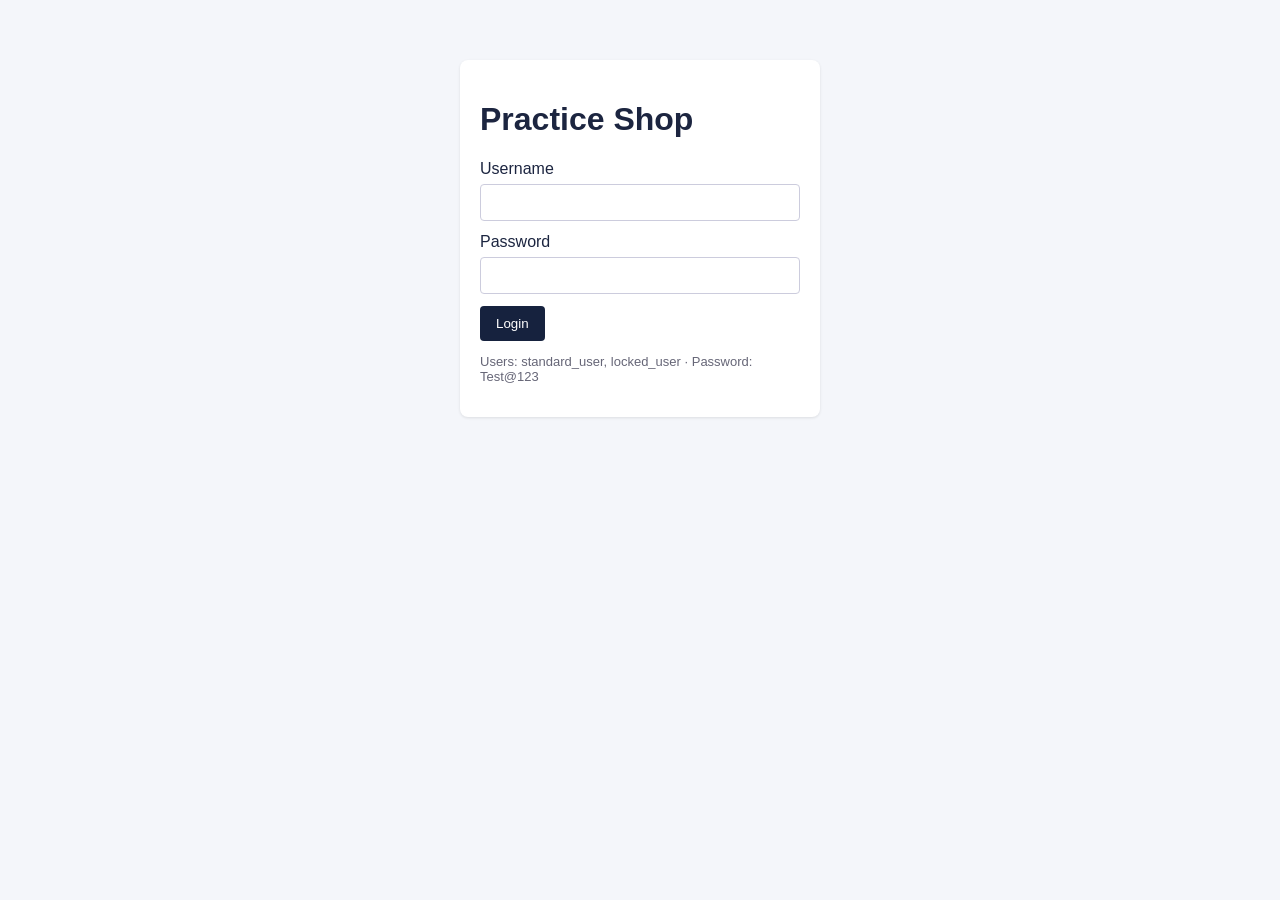
<file: demo_app/index.html>
<!doctype html><html lang="en"><head><meta charset="utf-8"><title>Practice Shop - Login</title>
<link rel="stylesheet" href="style.css"><script src="app.js"></script></head><body>
<main><div class="card login">
  <h1>Practice Shop</h1>
  <label for="username">Username</label><input id="username" autocomplete="off">
  <label for="password">Password</label><input id="password" type="password">
  <div class="error hidden" data-test="error"></div><br>
  <button id="login-button">Login</button>
  <p class="hint">Users: standard_user, locked_user &middot; Password: Test@123</p>
</div></main>
<script>
  const pending = sessionStorage.getItem('loginError');
  if (pending) { sessionStorage.removeItem('loginError'); showError(pending); }
  document.getElementById('login-button').onclick = () => {
    const u = document.getElementById('username').value.trim();
    const p = document.getElementById('password').value;
    if (!u) return showError('Username is required');
    if (!p) return showError('Password is required');
    if (USERS[u] !== p) return showError('Username and password do not match');
    if (u === 'locked_user') return showError('This user has been locked out');
    localStorage.setItem('user', u); location.href = 'products.html';
  };
</script></body></html>
</file>
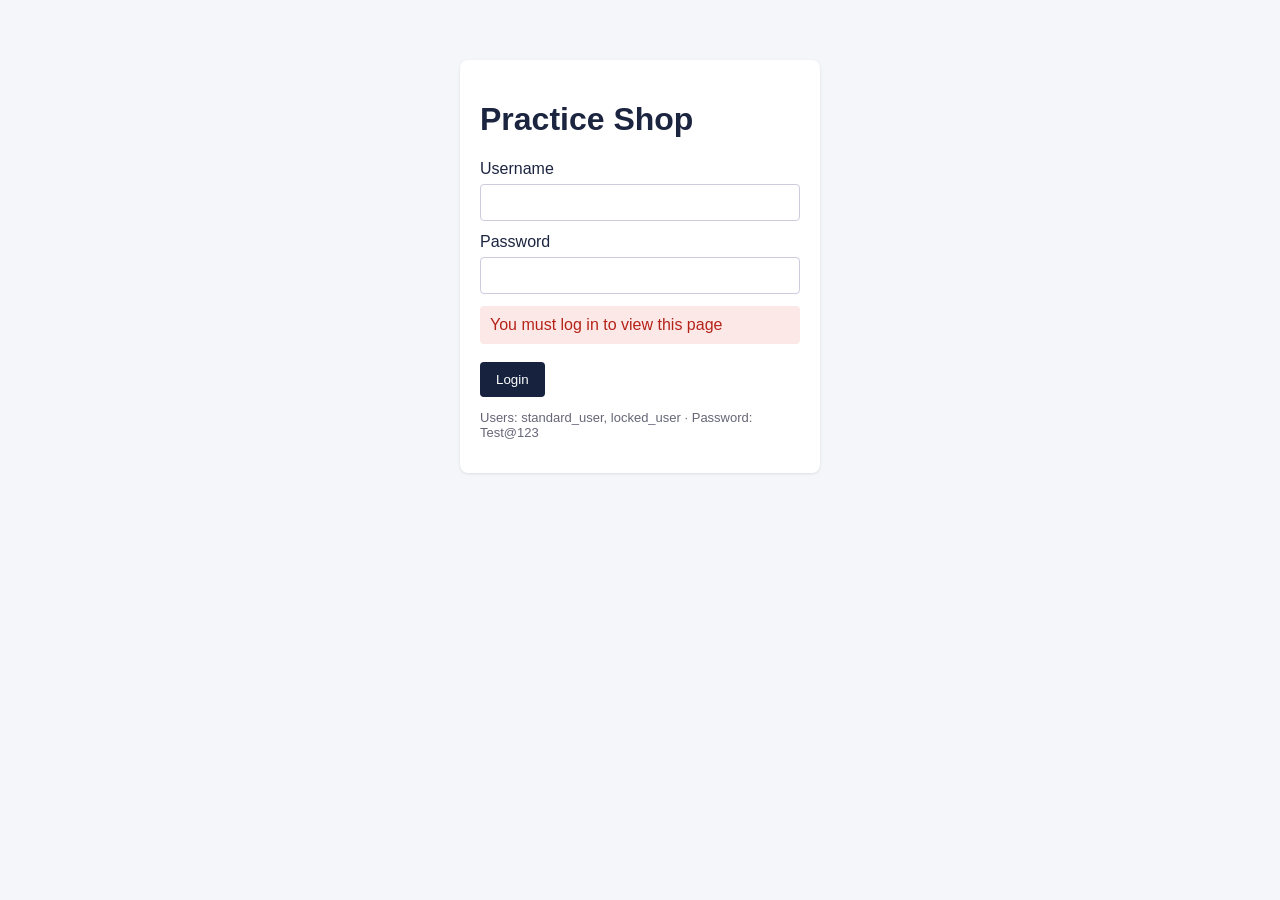
<file: demo_app/cart.html>
<!doctype html><html lang="en"><head><meta charset="utf-8"><title>Practice Shop - Cart</title>
<link rel="stylesheet" href="style.css"><script src="app.js"></script></head><body>
<script>requireLogin(); header('Your Cart');</script>
<main>
  <div id="cart-items"></div>
  <p id="empty-cart" class="hint hidden">Your cart is empty.</p>
  <button id="continue-shopping" class="secondary">Continue shopping</button>
  <button id="checkout">Checkout</button>
</main>
<script>
  const items = cart();
  document.getElementById('empty-cart').classList.toggle('hidden', items.length > 0);
  document.getElementById('cart-items').innerHTML = items.map(s => {
    const p = bySlug(s);
    return `<div class="card cart-item"><div class="item-name">${p.name}</div>
      <div class="item-price">${money(p.price)}</div><button id="remove-${s}" class="secondary">Remove</button></div>`;
  }).join('');
  items.forEach(s => document.getElementById('remove-' + s).onclick = () => {
    saveCart(cart().filter(x => x !== s)); location.reload();
  });
  document.getElementById('continue-shopping').onclick = () => location.href = 'products.html';
  document.getElementById('checkout').onclick = () => location.href = 'checkout.html';
</script></body></html>
</file>
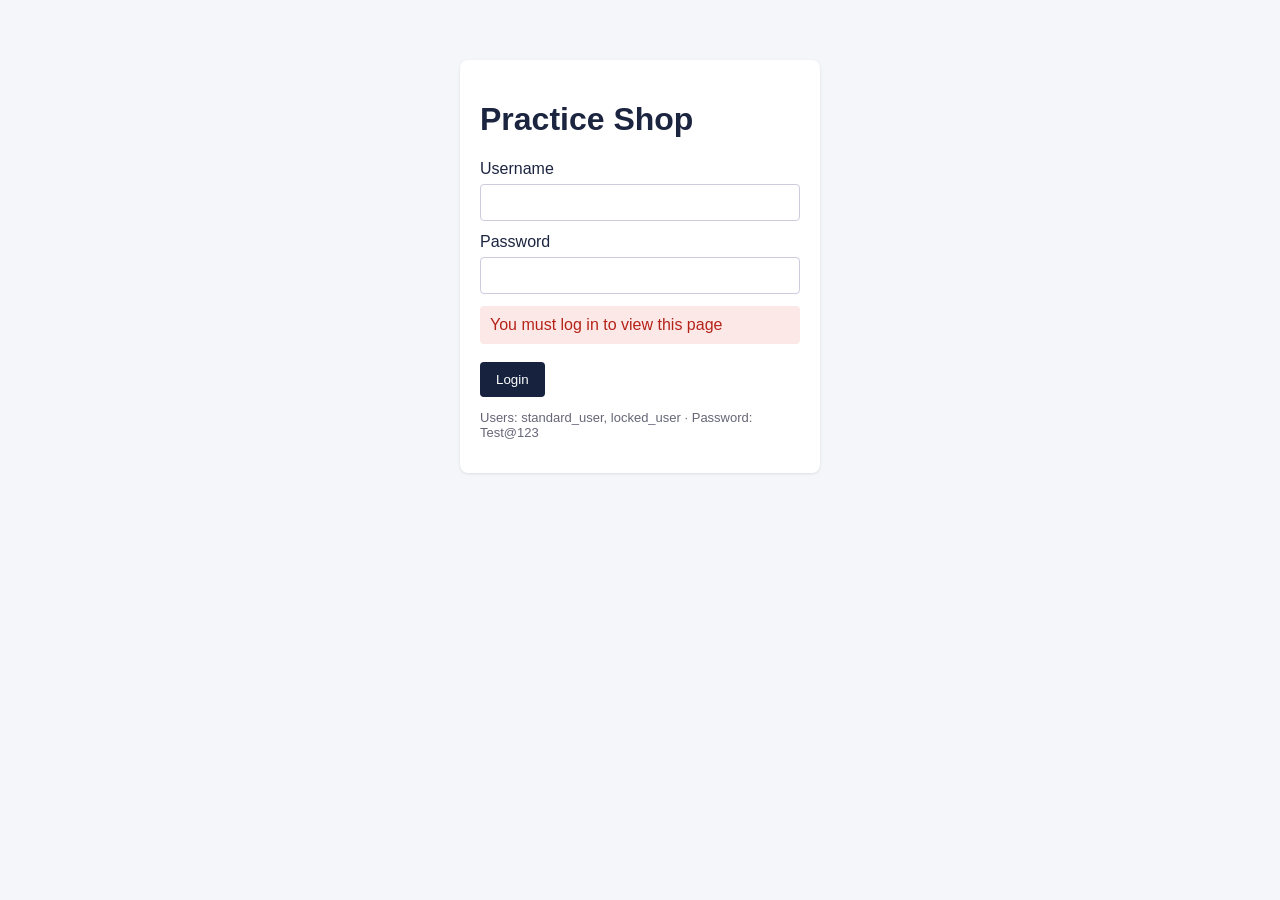
<file: demo_app/checkout-overview.html>
<!doctype html><html lang="en"><head><meta charset="utf-8"><title>Practice Shop - Overview</title>
<link rel="stylesheet" href="style.css"><script src="app.js"></script></head><body>
<script>requireLogin(); header('Checkout: Overview');</script>
<main>
  <div id="summary-items"></div>
  <div class="card">
    <div id="subtotal"></div><div id="tax"></div><div id="total" style="font-weight:bold"></div>
  </div>
  <button id="cancel" class="secondary">Cancel</button> <button id="finish">Finish</button>
</main>
<script>
  const items = cart().map(bySlug);
  document.getElementById('summary-items').innerHTML = items.map(p =>
    `<div class="card cart-item"><div class="item-name">${p.name}</div><div class="item-price">${money(p.price)}</div></div>`).join('');
  const sub = items.reduce((s, p) => s + p.price, 0);
  const tax = Math.round(sub * TAX_RATE * 100) / 100;
  document.getElementById('subtotal').textContent = 'Item total: ' + money(sub);
  document.getElementById('tax').textContent = 'Tax: ' + money(tax);
  document.getElementById('total').textContent = 'Total: ' + money(sub + tax);
  document.getElementById('cancel').onclick = () => location.href = 'products.html';
  document.getElementById('finish').onclick = () => { saveCart([]); location.href = 'complete.html'; };
</script></body></html>
</file>
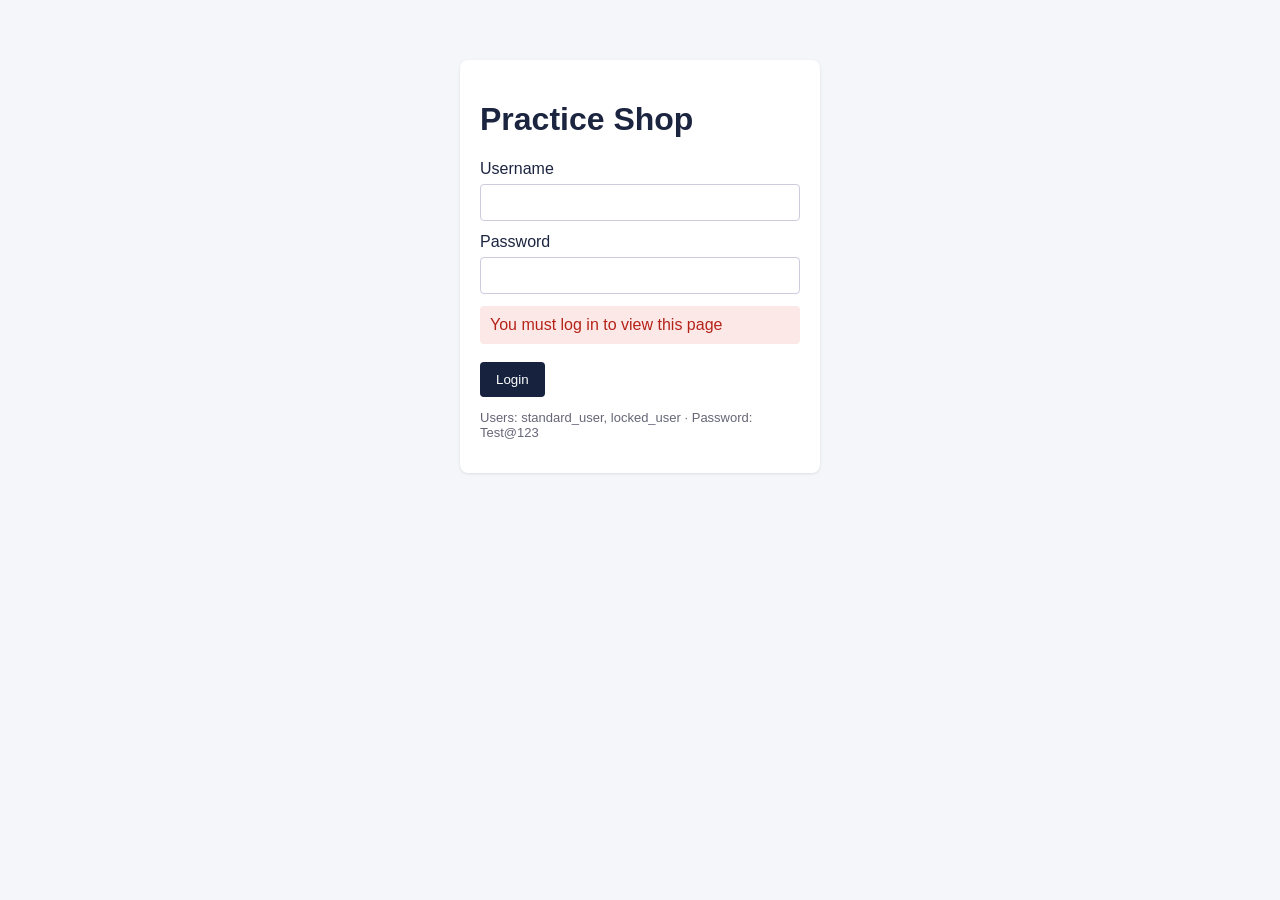
<file: demo_app/checkout.html>
<!doctype html><html lang="en"><head><meta charset="utf-8"><title>Practice Shop - Checkout</title>
<link rel="stylesheet" href="style.css"><script src="app.js"></script></head><body>
<script>requireLogin(); header('Checkout: Your Information');</script>
<main><div class="card" style="max-width:420px">
  <label for="first-name">First Name</label><input id="first-name">
  <label for="last-name">Last Name</label><input id="last-name">
  <label for="postal-code">Postal Code</label><input id="postal-code">
  <div class="error hidden" data-test="error"></div><br>
  <button id="cancel" class="secondary">Cancel</button> <button id="continue">Continue</button>
</div></main>
<script>
  document.getElementById('cancel').onclick = () => location.href = 'cart.html';
  document.getElementById('continue').onclick = () => {
    const f = document.getElementById('first-name').value.trim();
    const l = document.getElementById('last-name').value.trim();
    const z = document.getElementById('postal-code').value.trim();
    if (!f) return showError('First Name is required');
    if (!l) return showError('Last Name is required');
    if (!z) return showError('Postal Code is required');
    sessionStorage.setItem('customer', JSON.stringify({ f, l, z }));
    location.href = 'checkout-overview.html';
  };
</script></body></html>
</file>
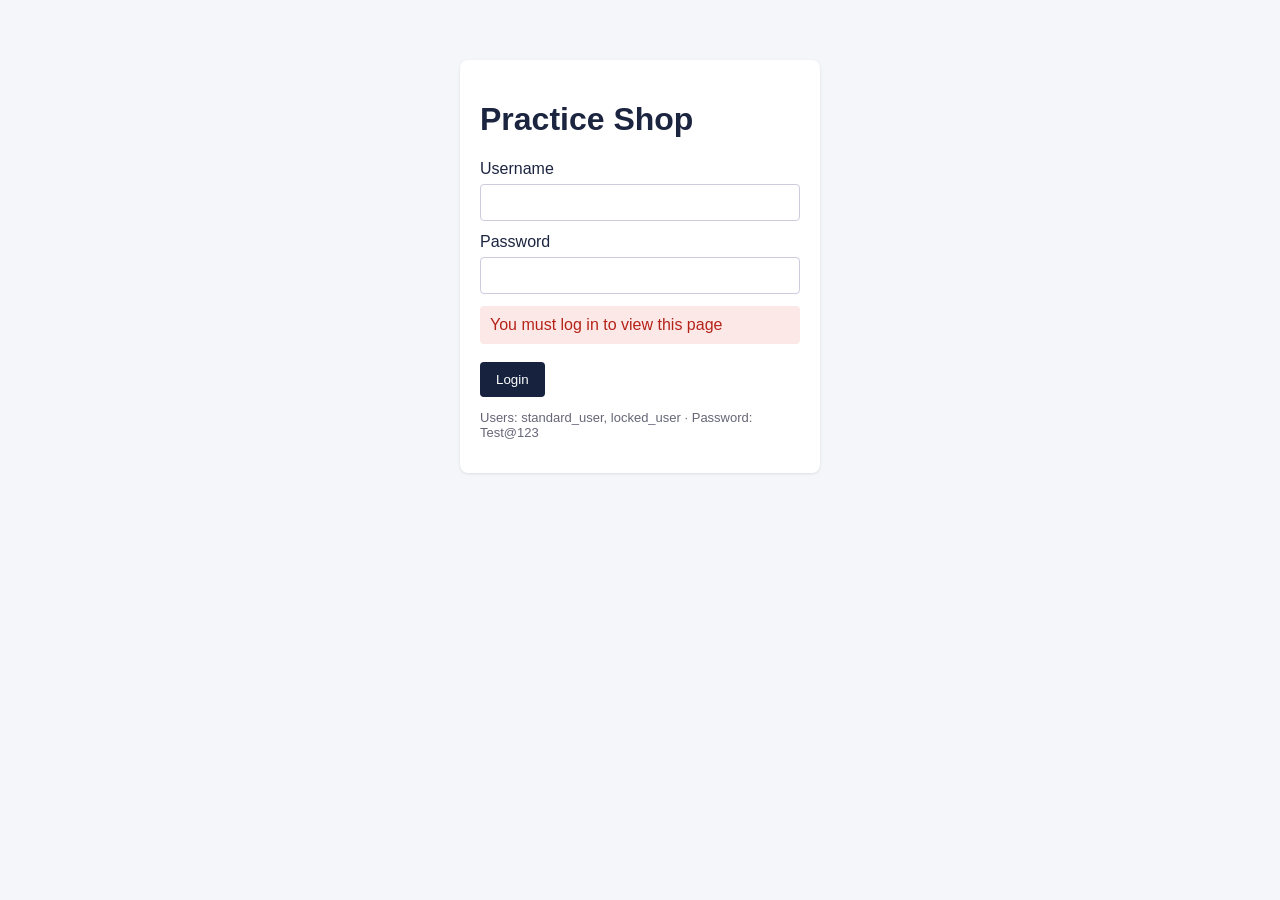
<file: demo_app/complete.html>
<!doctype html><html lang="en"><head><meta charset="utf-8"><title>Practice Shop - Complete</title>
<link rel="stylesheet" href="style.css"><script src="app.js"></script></head><body>
<script>requireLogin(); header('Checkout: Complete');</script>
<main><div class="card">
  <h2 id="complete-header">Thank you for your order!</h2>
  <p id="complete-text">Your order has been placed and will arrive soon.</p>
  <button id="back-home">Back to products</button>
</div></main>
<script>document.getElementById('back-home').onclick = () => location.href = 'products.html';</script>
</body></html>
</file>
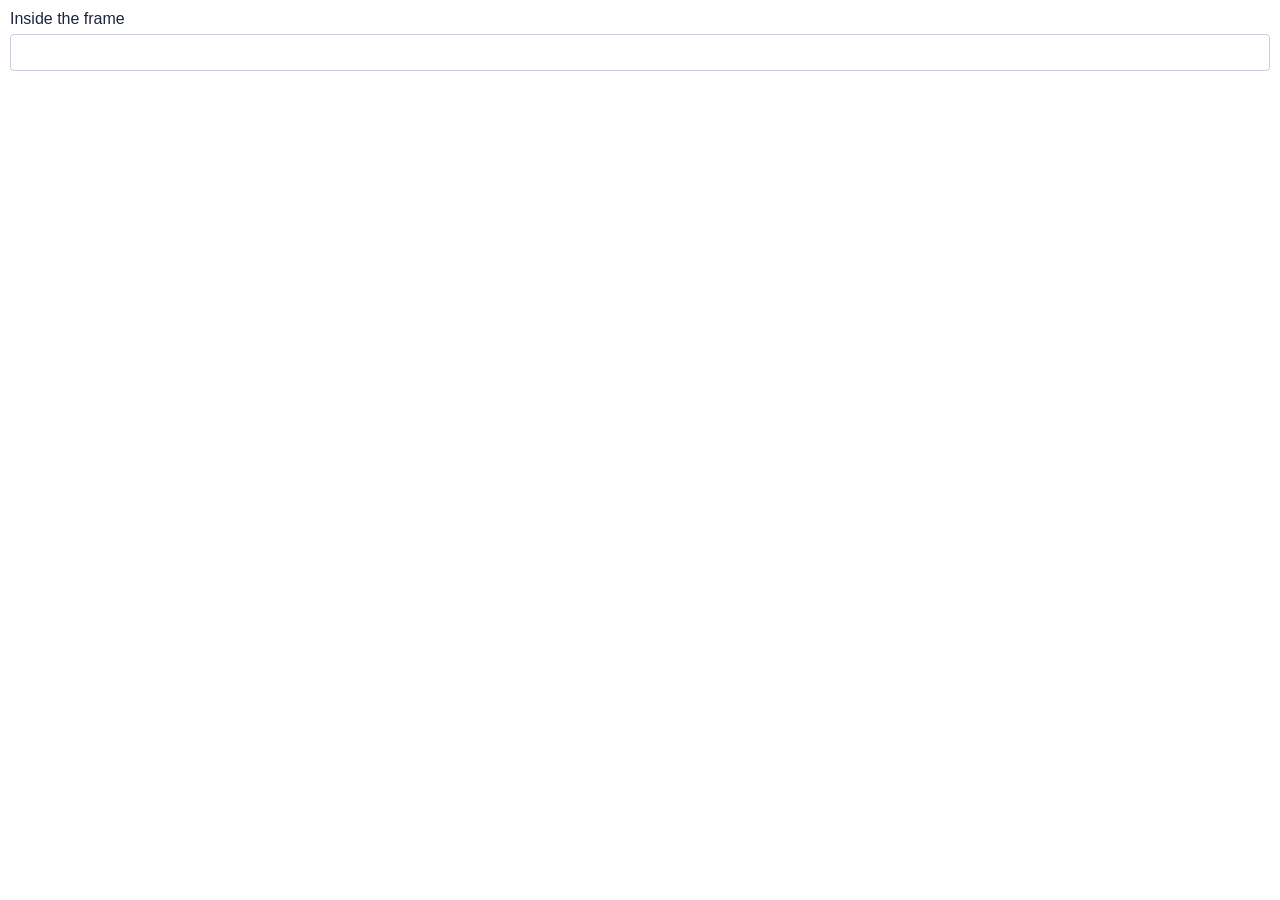
<file: demo_app/frame.html>
<!doctype html><html lang="en"><head><meta charset="utf-8"><title>Frame</title><link rel="stylesheet" href="style.css"></head>
<body style="padding:10px;background:#fff"><label for="frame-input">Inside the frame</label><input id="frame-input">
<p id="frame-text"></p><script>document.getElementById('frame-input').oninput = e => document.getElementById('frame-text').textContent = 'Typed: ' + e.target.value;</script></body></html>
</file>
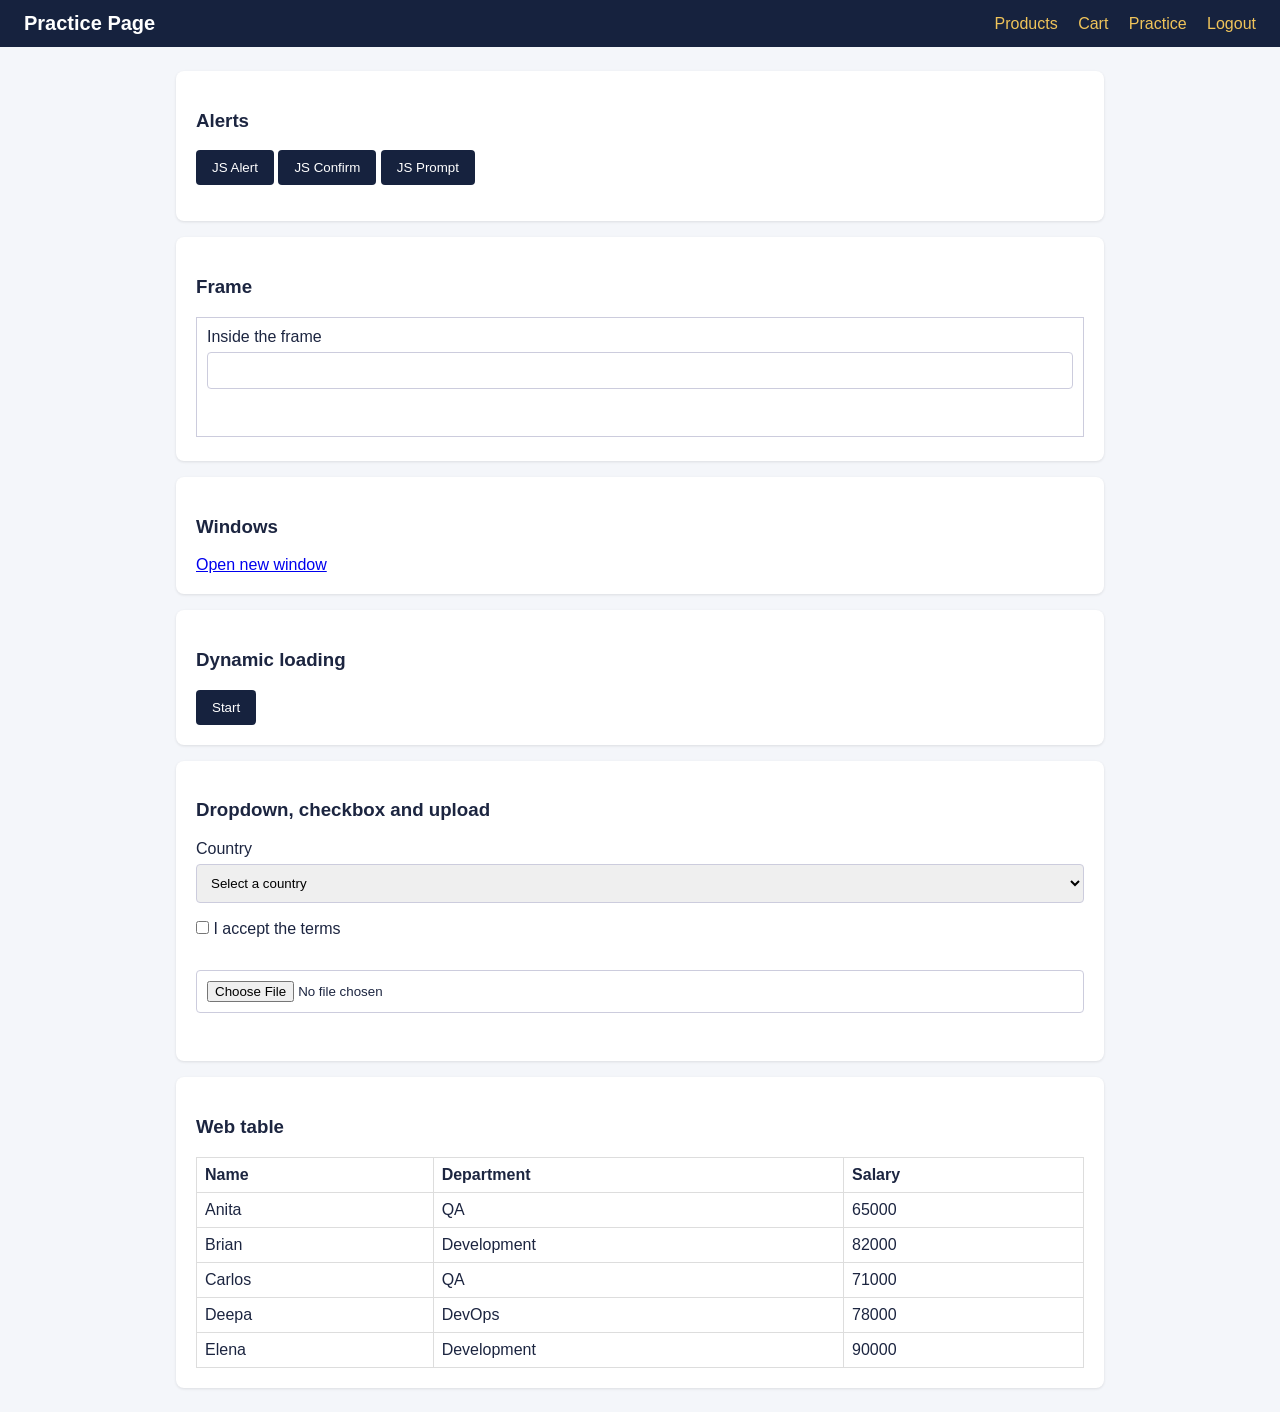
<file: demo_app/practice.html>
<!doctype html><html lang="en"><head><meta charset="utf-8"><title>Practice Shop - Practice</title>
<link rel="stylesheet" href="style.css"><script src="app.js"></script></head><body>
<script>header('Practice Page');</script>
<main>
  <div class="card"><h3>Alerts</h3>
    <button id="alert-btn">JS Alert</button> <button id="confirm-btn">JS Confirm</button> <button id="prompt-btn">JS Prompt</button>
    <p id="alert-result"></p></div>
  <div class="card"><h3>Frame</h3>
    <iframe id="practice-frame" src="frame.html" style="width:100%;height:120px;border:1px solid #ccd"></iframe></div>
  <div class="card"><h3>Windows</h3><a id="new-window-link" href="window.html" target="_blank">Open new window</a></div>
  <div class="card"><h3>Dynamic loading</h3><button id="start-loading">Start</button>
    <p id="loading" class="hidden">Loading...</p><p id="loaded-text" class="hidden">Loading complete</p></div>
  <div class="card"><h3>Dropdown, checkbox and upload</h3>
    <label for="country">Country</label>
    <select id="country"><option value="">Select a country</option><option value="IN">India</option>
      <option value="US">United States</option><option value="UK">United Kingdom</option></select>
    <label><input type="checkbox" id="terms"> I accept the terms</label><br><br>
    <input type="file" id="file-upload"><p id="file-name"></p></div>
  <div class="card"><h3>Web table</h3>
    <table id="employees"><thead><tr><th>Name</th><th>Department</th><th>Salary</th></tr></thead><tbody>
      <tr><td>Anita</td><td>QA</td><td>65000</td></tr><tr><td>Brian</td><td>Development</td><td>82000</td></tr>
      <tr><td>Carlos</td><td>QA</td><td>71000</td></tr><tr><td>Deepa</td><td>DevOps</td><td>78000</td></tr>
      <tr><td>Elena</td><td>Development</td><td>90000</td></tr></tbody></table></div>
</main>
<script>
  const out = t => document.getElementById('alert-result').textContent = t;
  document.getElementById('alert-btn').onclick = () => { alert('Hello from the Practice Shop'); out('You saw an alert'); };
  document.getElementById('confirm-btn').onclick = () => out('You clicked: ' + (confirm('Do you want to continue?') ? 'OK' : 'Cancel'));
  document.getElementById('prompt-btn').onclick = () => { const v = prompt('Enter your name'); out(v === null ? 'You cancelled' : 'You entered: ' + v); };
  document.getElementById('start-loading').onclick = () => {
    document.getElementById('loading').classList.remove('hidden');
    setTimeout(() => {
      document.getElementById('loading').classList.add('hidden');
      document.getElementById('loaded-text').classList.remove('hidden');
    }, 2000);
  };
  document.getElementById('file-upload').onchange = e => document.getElementById('file-name').textContent = 'Uploaded: ' + e.target.files[0].name;
</script></body></html>
</file>
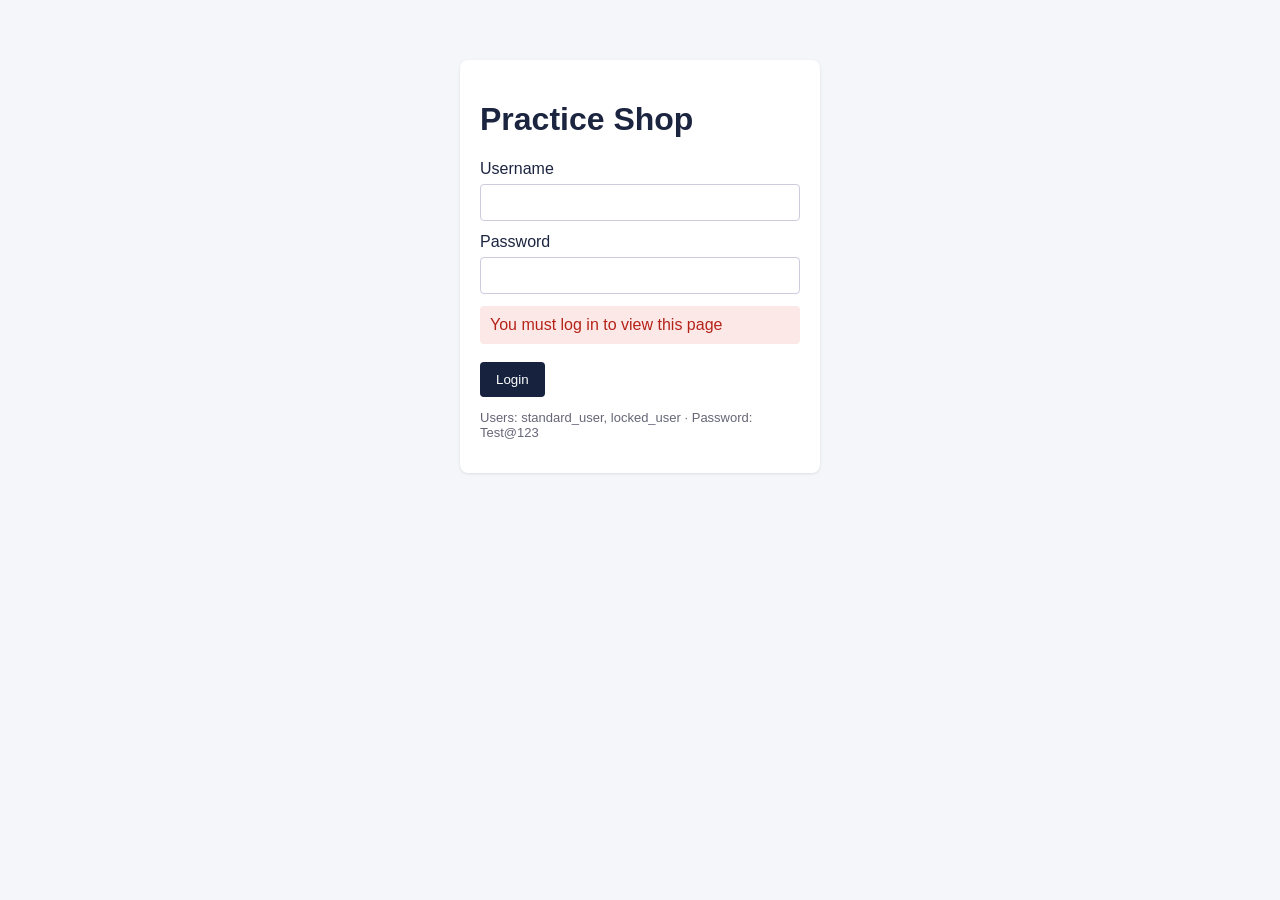
<file: demo_app/products.html>
<!doctype html><html lang="en"><head><meta charset="utf-8"><title>Practice Shop - Products</title>
<link rel="stylesheet" href="style.css"><script src="app.js"></script></head><body>
<script>requireLogin(); header('Products');</script>
<main>
  <label for="sort">Sort by</label>
  <select id="sort">
    <option value="az">Name (A to Z)</option><option value="za">Name (Z to A)</option>
    <option value="lohi">Price (low to high)</option><option value="hilo">Price (high to low)</option>
  </select>
  <div id="inventory" class="grid"></div>
</main>
<script>
  function render() {
    const order = document.getElementById('sort').value;
    const list = [...PRODUCTS].sort((a, b) =>
      order === 'az' ? a.name.localeCompare(b.name) : order === 'za' ? b.name.localeCompare(a.name) :
      order === 'lohi' ? a.price - b.price : b.price - a.price);
    const inCart = cart();
    document.getElementById('inventory').innerHTML = list.map(p => {
      const added = inCart.includes(p.slug);
      return `<div class="card inventory-item"><div class="item-name">${p.name}</div>
        <div class="hint">${p.desc}</div><div class="item-price">${money(p.price)}</div>
        <button id="${added ? 'remove' : 'add'}-${p.slug}" class="${added ? 'secondary' : ''}">${added ? 'Remove' : 'Add to cart'}</button></div>`;
    }).join('');
    list.forEach(p => {
      const btn = document.getElementById((inCart.includes(p.slug) ? 'remove-' : 'add-') + p.slug);
      btn.onclick = () => {
        const items = cart();
        saveCart(items.includes(p.slug) ? items.filter(s => s !== p.slug) : [...items, p.slug]);
        location.reload();
      };
    });
  }
  const savedSort = sessionStorage.getItem('sort');
  if (savedSort) document.getElementById('sort').value = savedSort;
  document.getElementById('sort').onchange = e => { sessionStorage.setItem('sort', e.target.value); render(); };
  render();
</script></body></html>
</file>
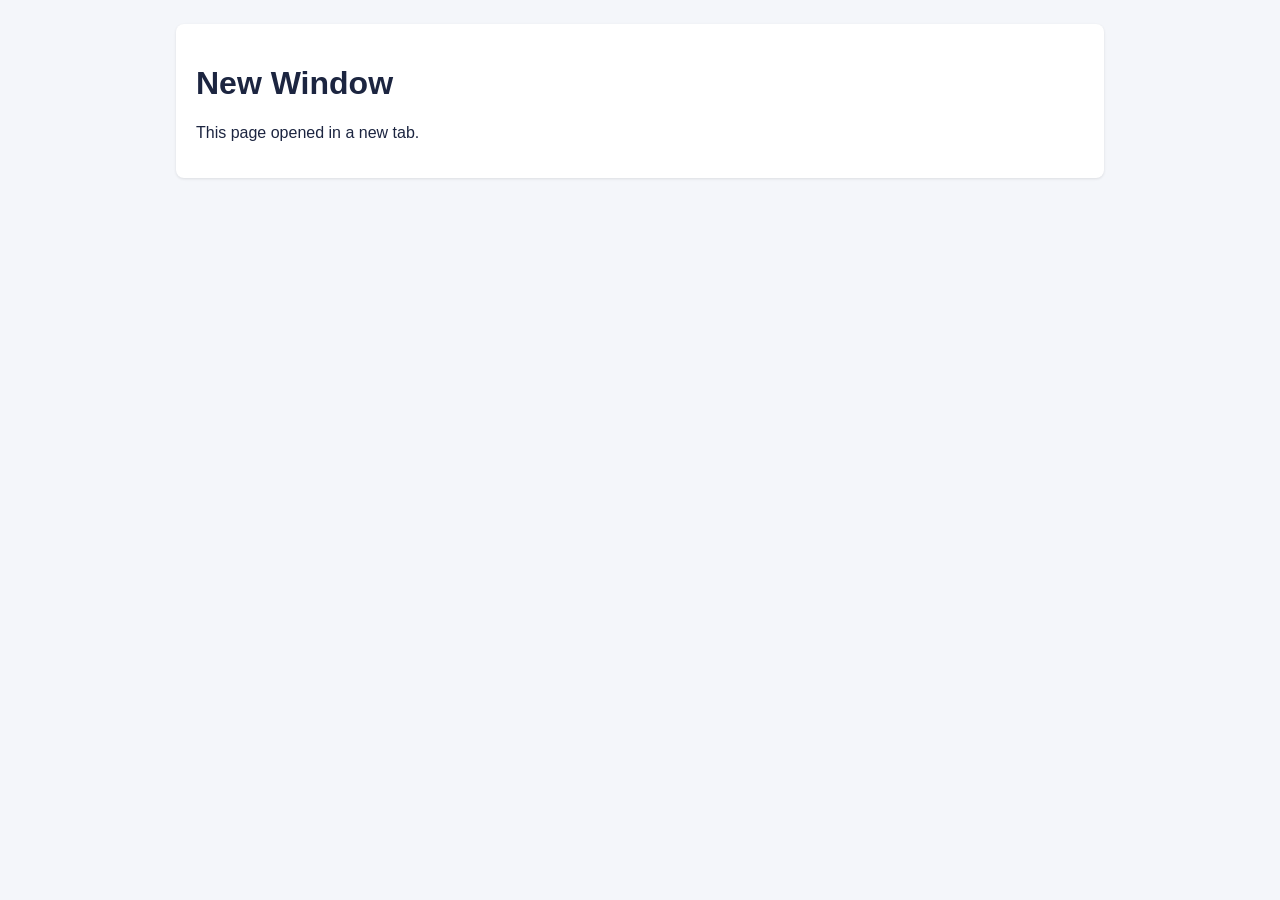
<file: demo_app/window.html>
<!doctype html><html lang="en"><head><meta charset="utf-8"><title>New Window</title><link rel="stylesheet" href="style.css"></head>
<body><main><div class="card"><h1 id="window-heading">New Window</h1><p>This page opened in a new tab.</p></div></main></body></html>
</file>
<file: demo_app/style.css>
*{box-sizing:border-box}body{margin:0;font-family:Arial,Helvetica,sans-serif;background:#f4f6fa;color:#1c2540}
header{background:#16223e;color:#fff;display:flex;align-items:center;justify-content:space-between;padding:12px 24px}
header .app-title{font-size:20px;font-weight:bold}header a{color:#f0c45a;text-decoration:none;margin-left:16px}
.badge{background:#e74c3c;color:#fff;border-radius:10px;padding:1px 7px;font-size:12px;margin-left:4px}
main{max-width:960px;margin:24px auto;padding:0 16px}
.card{background:#fff;border-radius:8px;padding:20px;box-shadow:0 1px 3px rgba(0,0,0,.1);margin-bottom:16px}
.login{max-width:360px;margin:60px auto}input,select{width:100%;padding:10px;margin:6px 0 12px;border:1px solid #ccd;border-radius:4px}
input[type=checkbox]{width:auto}button{background:#16223e;color:#fff;border:0;border-radius:4px;padding:10px 16px;cursor:pointer}
button.secondary{background:#fff;color:#16223e;border:1px solid #16223e}.error{background:#fde8e8;color:#b42318;padding:10px;border-radius:4px}
.grid{display:grid;grid-template-columns:repeat(auto-fill,minmax(260px,1fr));gap:16px}
.inventory-item .item-price,.cart-item .item-price{font-weight:bold;margin:8px 0}
table{border-collapse:collapse;width:100%}td,th{border:1px solid #ddd;padding:8px;text-align:left}.hidden{display:none}
.hint{color:#667;font-size:13px}
</file>
